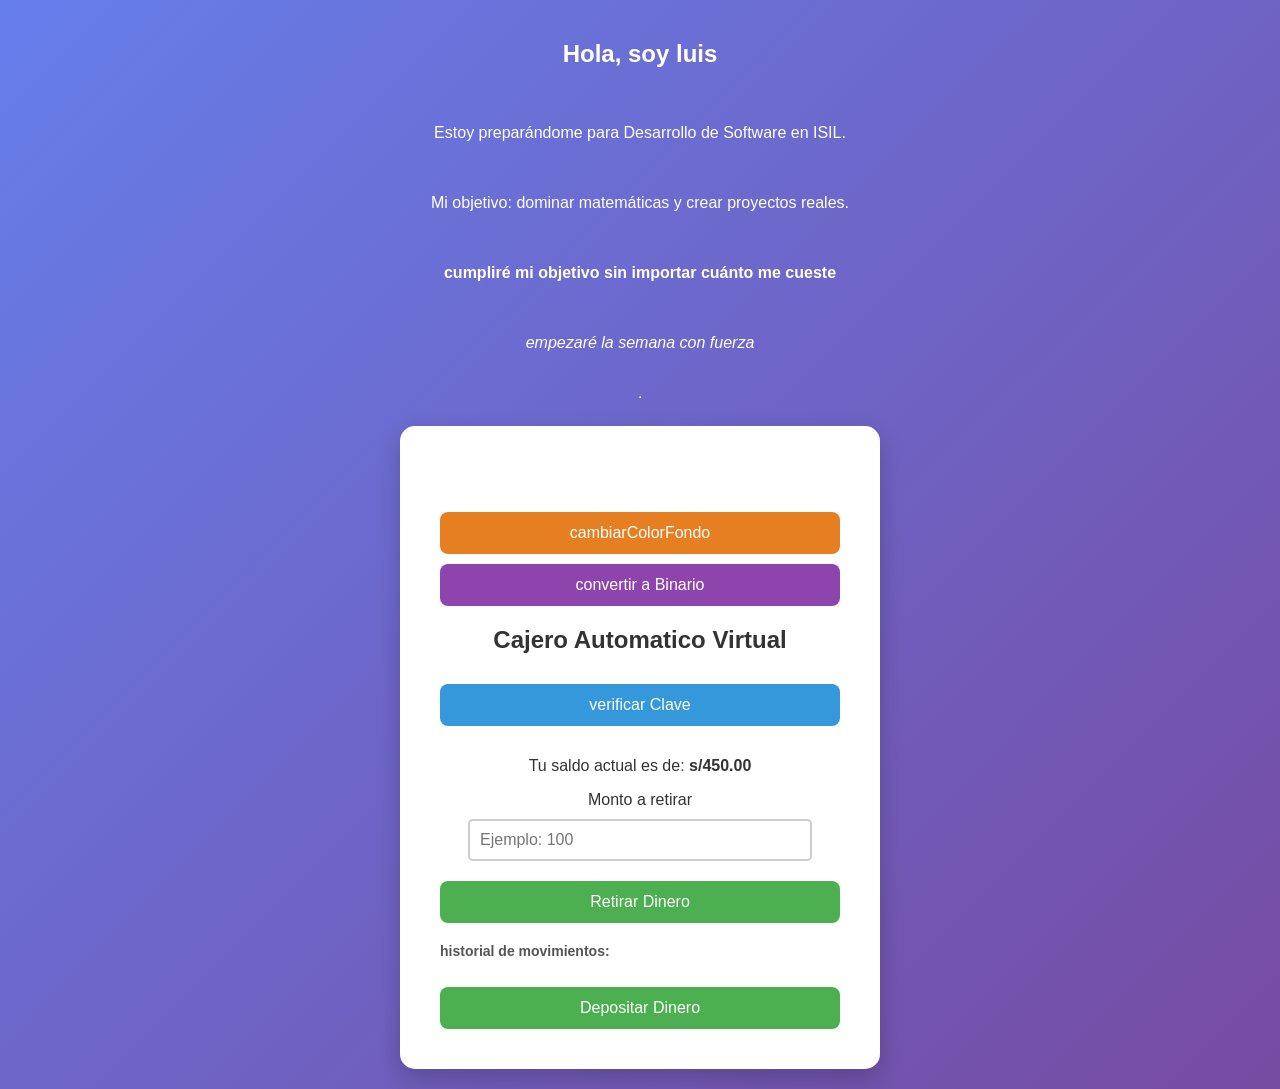
<file: index.html>
<!DOCTYPE html>
<html lang="es">
<head>
    <meta charset="UTF-8">
    <title>Mi preparación ISIL</title>
</head>
<link rel="stylesheet" href="styles.css">
<body>
    <h2>Hola, soy luis</h2>
    <p>Estoy preparándome para Desarrollo de Software en ISIL.</p>
    <p>Mi objetivo: dominar matemáticas y crear proyectos reales.</p>
   <!-- Conectando el cerebro del cajero -->
    <p><strong>cumpliré mi objetivo sin importar cuánto me cueste</strong></p>
    <p><em>empezaré la semana con fuerza</em></p>
    <!--... tus textos anteriores...-->
    <hr> <!--Esto es solo una linea divisoria -->
<div class="tarjeta-cajero">
    <br><br>
    <button onclick="cambiarColorFondo()" style="background-color: #e67e22;">cambiarColorFondo</button>
    <button onclick="convertirBinario()" style="background-color: #8e44ad; margin-top: 10px;">convertir a Binario</button>
    <h2> Cajero Automatico Virtual</h2>
    <button onclick="pedirClave()" style="background-color: #3498db; margin-bottom:15px;">verificar Clave</button>
    <p>Tu saldo actual es de: <strong id = "saldo-pantalla">s/450.00</strong></p>

    <!--Aqui el usuario escribira el monto-->
    <label for="monto">Monto a retirar</label>
    <input type="number" id = "monto" placeholder = "Ejemplo: 100">

    <!--Este es el boton que ejecutara la magia-->
    <button onclick="realizarRetiro()">Retirar Dinero</button>
    <!--Aqui aparecera el mensaje de exito o error-->
    <h3 id="resultado"></h3>
    <!--Aqui aparecera la lista de movimiento-->
<div id="historial" style="margin-top: 20px; text-align: left; font-size: 14px; color: #555;">
    <h4>historial de movimientos:</h4>
    <ul id="lista-movimientos"></ul>
</div>

    <button onclick="realizarDeposito()">Depositar Dinero</button>
</div>
    <!--...el script se queda igual...-->



    <script src="cajero.js"></script>
</body>
</html>
</file>
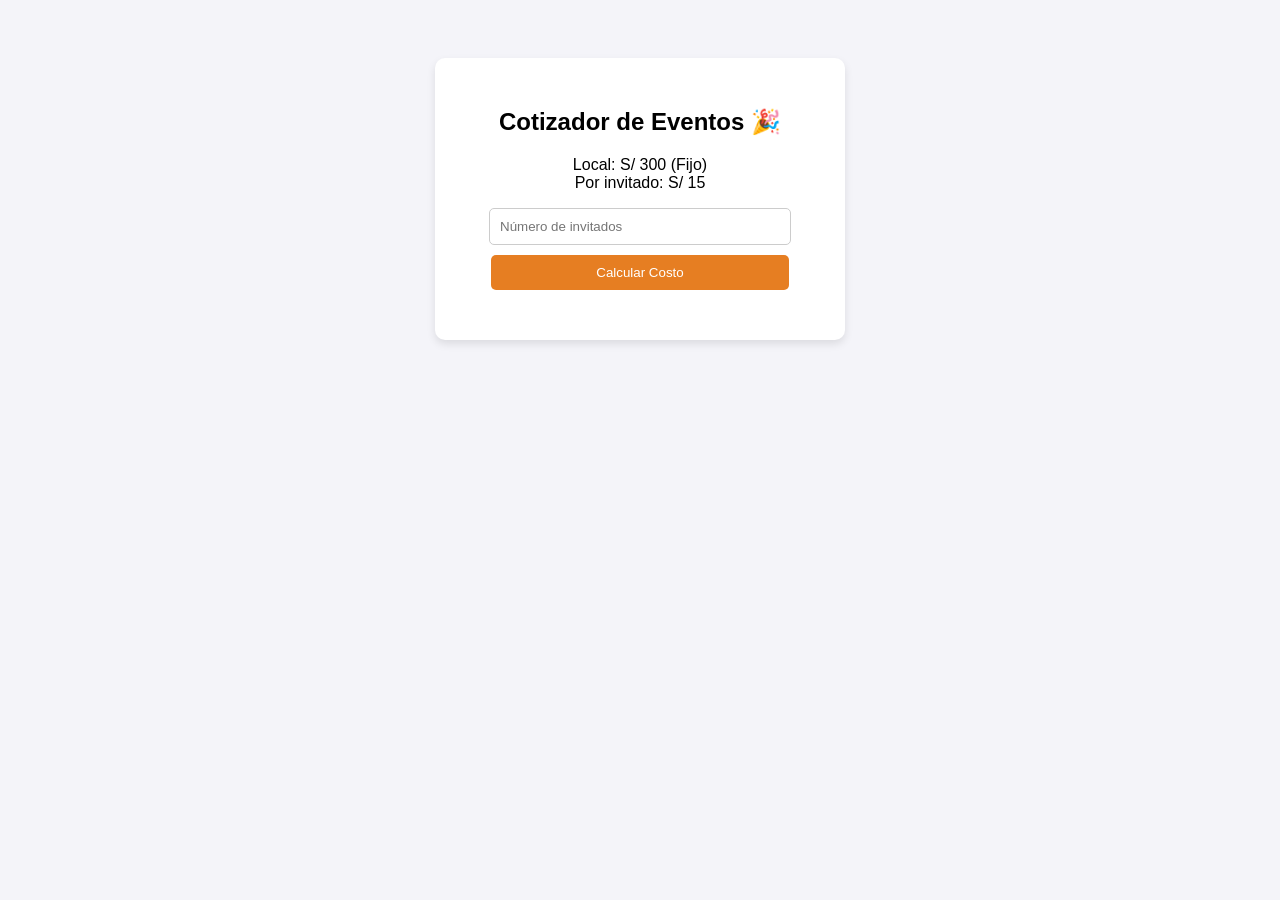
<file: cotizador.html>
<!DOCTYPE html>
<html lang="es">
<head>
    <meta charset="UTF-8">
    <title>Cotizador de eventos</title>
    <style>
        body {font-family: 'Segoe UI', sans-serif; background: #f4f4f9; display:
        flex; justify-content: center; padding-top: 50px;}
        .contenedor { background: white; padding: 30px; border-radius: 10px; box-shadow: 0 4px 8px rgba(0,0,0,0.1); width: 350px; text-align: center; }
        input { width: 80%; padding: 10px; margin-bottom: 10px; border: 1px solid #ccc; border-radius: 5px; }
        button { padding: 10px 15px; background: #e67e22; color: white; border: none; border-radius: 5px; cursor: pointer; width: 85%; }
        button:hover { background: #d35400; }
        #resultado { margin-top: 20px; font-weight: bold; font-size: 18px; }
    </style>
</head>
<body>

    <div class="contenedor">
        <h2>Cotizador de Eventos 🎉</h2>
        <p>Local: S/ 300 (Fijo)<br>Por invitado: S/ 15</p>
        
        <input type="number" id="input-invitados" placeholder="Número de invitados">
        <button id="btn-calcular">Calcular Costo</button>
        
        <h3 id="resultado"></h3>
    </div>

    <script src="cotizador.js"></script>
</body>
</html>
</file>
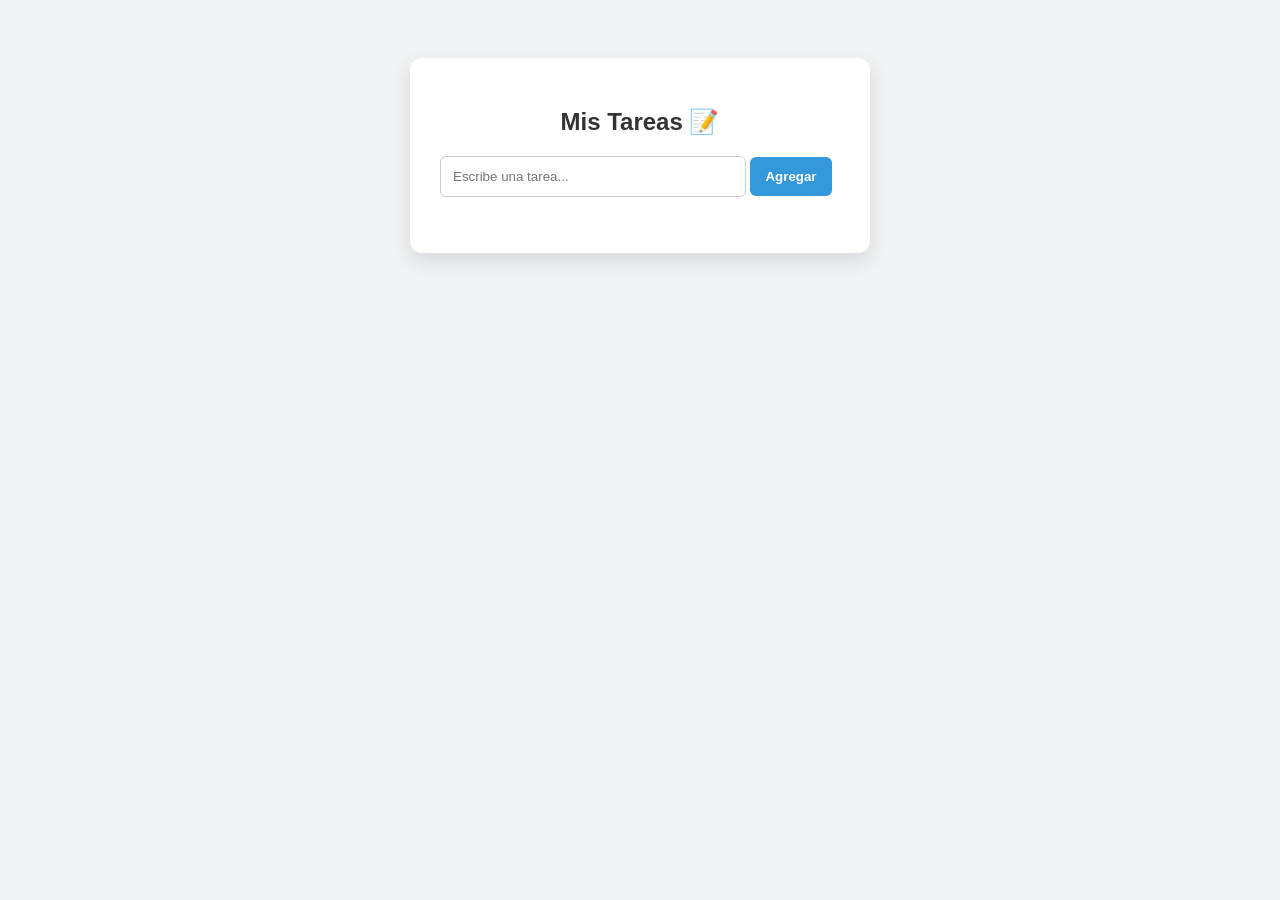
<file: tareas.html>
<!DOCTYPE html>
<html lang="es">
<head>
    <meta charset="UTF-8">
    <title>Mi Lista de Tareas</title>
    <style>
        body { 
    font-family: 'Segoe UI', Tahoma, Geneva, Verdana, sans-serif; 
    background: #f0f2f5; 
    display: flex; 
    justify-content: center; 
    padding-top: 50px; 
}

.contenedor { 
    background: white; 
    padding: 30px; 
    border-radius: 12px; 
    box-shadow: 0 8px 20px rgba(0,0,0,0.1); 
    width: 400px; 
}

h2 { text-align: center; color: #333; margin-bottom: 20px; }

input { 
    width: 70%; 
    padding: 12px; 
    margin-bottom: 10px; 
    border: 1px solid #ccc; 
    border-radius: 6px; 
    outline: none;
}

button { 
    padding: 12px 15px; 
    background: #3498db; 
    color: white; 
    border: none; 
    border-radius: 6px; 
    cursor: pointer; 
    font-weight: bold;
    transition: background 0.3s;
}

button:hover { background: #2980b9; }

ul { list-style-type: none; padding: 0; }

li { 
    background: #f9f9f9; 
    padding: 12px; 
    margin-top: 10px; 
    border-radius: 6px; 
    display: flex; 
    justify-content: space-between; 
    align-items: center; /* Centra el texto y el botón verticalmente */
    border-left: 4px solid #3498db; /* Una línea azul a la izquierda */
    box-shadow: 0 2px 4px rgba(0,0,0,0.05);
}
    </style>
</head>
<body>

    <div class="contenedor">
        <h2>Mis Tareas 📝</h2>
        
        <!-- La caja para escribir la tarea -->
        <input type="text" id="input-tarea" placeholder="Escribe una tarea...">
        
        <!-- El botón para agregar -->
        <button id="btn-agregar">Agregar</button>
        
        <!-- Aquí aparecerán las tareas mágicamente -->
        <ul id="lista-tareas"></ul>
    </div>

    <!-- Conectamos el JavaScript -->
    <script src="tareas.js"></script>
</body>
</html>
</file>
<file: styles.css>
/* 1. fondo se la pagina completa */
body {
        background: linear-gradient(135deg, #667eea 0%, #764ba2 100%);
    font-family: 'Segoe UI', Tahoma, Geneva, Verdana, sans-serif;
    display: flex;
    flex-direction: column; /* 🚀 ESTO ES LA MAGIA: Apila los elementos hacia abajo */
    justify-content: center;
    align-items: center;
    min-height: 100vh; /* Usamos min-height en vez de height por si hay mucho texto */
    margin: 0;
    padding: 20px;
    color: white; /* Ponemos el texto de arriba en blanco para que resalte en el fondo morado */
    text-align: center; /* Centramos el texto de arriba */
    gap: 20px; /* Da un espacio de separación entre el texto de arriba y la tarjeta */
}

/* 2. La tarjeta blanca del cajero */
.tarjeta-cajero{
    background-color: white;
    color: #333; 
    padding: 40px;
    border-radius: 15px;
    box-shadow: 0 10px 25px rgba(0,0,0,0.2);
    text-align: center;
    max-width: 400px;
    width: 100%;
}

/* 3. Estilo para el boton */
button {
    background-color: #4CAF50;
    color: white;
    border: none;
    padding: 12px 24px;
    border-radius: 8px;
    font-size: 16px;
    cursor: pointer;
    width: 100%;
    margin-top: 10px;
    transition: background-color 0.3s;
}

button:hover {
    background-color: #45a049;
    
}

/*4. Estilo para la caja de texto */
input[type="number"] {
    width: 80%;
    padding: 10px;
    margin: 10px 0;
    border: 2px solid #ccc;
    border-radius: 5px;
    font-size: 16px;
}

/*5. El mensaje de resultado*/
#resultado{
    margin-top: 20px;
    font-size: 18px;
}
</file>
